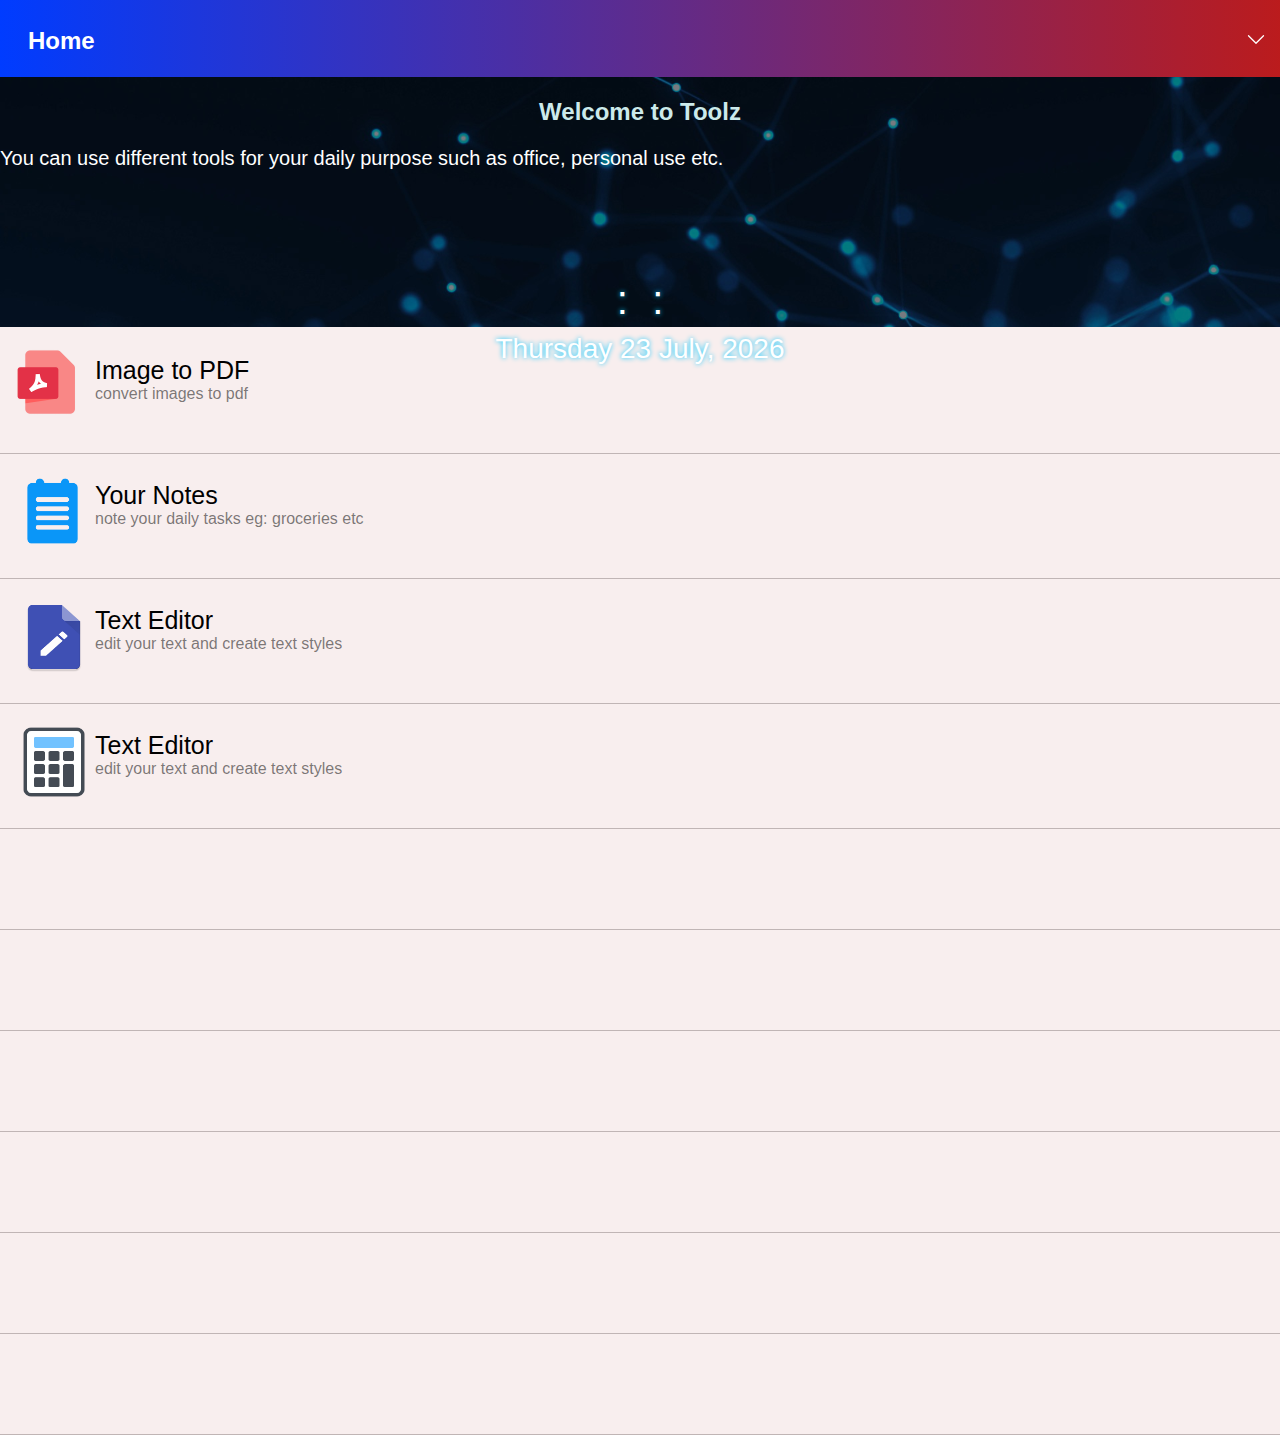
<file: index.html>
<!DOCTYPE html>
<html lang="en">

<head>
    <meta charset="UTF-8" />
    <meta http-equiv="X-UA-Compatible" content="IE=edge" />
    <meta name="viewport" content="width=device-width, initial-scale=1.0" />
    <title>Toolz App</title>

    <link rel="stylesheet" type="text/css" href="style.css" />
    <link rel="icon" href="./assets/icon.png" />

    <!-- All CDN's -->
    <script src="https://ajax.googleapis.com/ajax/libs/jquery/1.12.4/jquery.min.js"></script>

    <link href="//maxcdn.bootstrapcdn.com/font-awesome/4.2.0/css/font-awesome.min.css" rel="stylesheet" />
    <!-- <link href="https://fonts.googleapis.com/css?family=Open+Sans" rel="stylesheet" /> -->

    <script type="text/javascript" src="./js/app.js"></script>
</head>

<body>

    <!-- Loading Animation -->
    <div id="loading"></div>

    <!-- Navigation Bar -->

    <div id="dropdown-selector">
        <div id="select-box">
            <input type="checkbox" id="options-view-button">
            <div id="select-button" class="selector">
                <div id="selected-value" style="margin-top: 5px; margin-left: -20px;">
                    <span style="margin-top: -5px;">Home</span>
                </div>
                <div id="chevrons"><svg xmlns="http://www.w3.org/2000/svg" width="16" height="16" fill="currentColor"
                        class="bi bi-chevron-down" viewBox="0 0 16 16">
                        <path fill-rule="evenodd"
                            d="M1.646 4.646a.5.5 0 0 1 .708 0L8 10.293l5.646-5.647a.5.5 0 0 1 .708.708l-6 6a.5.5 0 0 1-.708 0l-6-6a.5.5 0 0 1 0-.708z" />
                    </svg></div>
            </div>
            <div id="options">
                <div class="option">
                    <a class="label" href="#">About</a>
                </div>
                <div class="option">
                    <a class="label" href="#">Help & Support</a>
                </div>
                <div class="option">
                    <a class="label" href="#">How to use?</a>
                </div>
            </div>
        </div>
    </div>

    <!-- The whole Container where the App is -->
    <div class="container" style="margin-top: 16.7px;">

        <div class="welcomeContainer">

            <p class="welcomeMessage">
                <h2 class="h2"> Welcome to Toolz </h2>

                <p style="display: flex; flex: 1; color: #fff; font-size: 20px; text-align: center;">
                  You can use different tools for your daily purpose such as office, personal use etc.
                </p>
            </p>
        
            <div class="clock">
                <ul>
                    <li id="hours"></li>
                    <li id="point">:</li>
                    <li id="min"></li>
                    <li id="point">:</li>
                    <li id="sec"></li>
                </ul><br>
            </div>
            <div id="Date"></div>

        </div>

        <!-- All Tools -->
        <div class="tools">
            <div class="tool t1" onclick="tool1()">
                <img src="./assets/pdfIco.png" class="t-img1" style="-webkit-tap-highlight-color: transparent;"/>
                <h1 style="color: #000; font-size: 25px; margin-top: -105px; font-weight: normal; display: flex; flex: 1;
                 flex-direction: row; position: relative; left: 45px;">
                Image to PDF</h1>
                <p style="color: rgba(0, 0, 0, 0.521); position: relative; left: 45px;">
                   convert images to pdf
                </p>
            </div>

            <div class="tool t2" onclick="tool2()">
                <img src="./assets/notesicon.png" class="t-img2" style="-webkit-tap-highlight-color: transparent;"/>
                <h1 style="color: #000; font-size: 25px; margin-top: -72px; font-weight: normal; display: flex; flex: 1;
                 flex-direction: row; position: relative; left: 45px;">
                Your Notes</h1>
                <p style="color: rgba(0, 0, 0, 0.521); position: relative; left: 45px;">
                   note your daily tasks eg: groceries etc
                </p>
            </div>

            <div class="tool t3" onclick="tool3()">
                <img src="./assets/txteditoricon.jpg" class="t-img3" style="-webkit-tap-highlight-color: transparent;"/>
                <h1 style="color: #000; font-size: 25px; margin-top: -70px; font-weight: normal; display: flex; flex: 1;
                 flex-direction: row; position: relative; left: 45px;">
                Text Editor</h1>
                <p style="color: rgba(0, 0, 0, 0.521); position: relative; left: 45px;">
                   edit your text and create text styles
                </p>
            </div>

            <div class="tool t4" onclick="tool4()">
                <img src="./assets/calculatoricon.png" class="t-img4" style="-webkit-tap-highlight-color: transparent;"/>
                <h1 style="color: #000; font-size: 25px; margin-top: -70px; font-weight: normal; display: flex; flex: 1;
                 flex-direction: row; position: relative; left: 45px;">
                Text Editor</h1>
                <p style="color: rgba(0, 0, 0, 0.521); position: relative; left: 45px;">
                   edit your text and create text styles
                </p>
            </div>

            <div class="tool t5" onclick="tool5()">

            </div>

            <div class="tool t6" onclick="tool6()">

            </div>

            <div class="tool t7" onclick="tool7()">

            </div>

            <div class="tool t8" onclick="tool8()">

            </div>

            <div class="tool t9" onclick="tool9()">

            </div>

            <div class="tool t10" onclick="tool10()">

            </div>
        </div>
    </div>
</body>

</html>
</file>
<file: style.css>
/* Font Api's from Google Fonts */

@import url("https://fonts.googleapis.com/css2?family=Oswald:wght@600&display=swap");
@import url("https://fonts.googleapis.com/css2?family=Roboto&display=swap");
@import url("https://fonts.googleapis.com/css2?family=Open+Sans:wght@300;400;600;700;800&display=swap");

body,
html {
  width: 100%;
  overflow-x: hidden;
  box-sizing: border-box;
}

* {
  margin: 0;
  padding: 0;
  font-family: 'Segoe UI', Tahoma, Geneva, Verdana, sans-serif;
  -webkit-tap-highlight-color: transparent;
  /* font-family: "Owsald", sans-serif; */

  /* Uncopyable */
  -webkit-touch-callout: none;
  -webkit-user-select: none;
  -khtml-user-select: none;
  -moz-user-select: none;
  -ms-user-select: none;
  user-select: none;
}

#loading {
  position: fixed;
  width: 100%;
  height: 100vh;
  background: #191919 url('./assets/loading1.gif') no-repeat center;
  z-index: 99999;

  /* Uncopyable */
  -webkit-touch-callout: none;
  -webkit-user-select: none;
  -khtml-user-select: none;
  -moz-user-select: none;
  -ms-user-select: none;
  user-select: none;
}

#dropdown-selector {
  -webkit-tap-highlight-color: transparent;
  width: 100%;
  height: 42px;
  overflow: visible;
  font-size: 1.5em;
  border: none;

  /* Uncopyable */
  -webkit-touch-callout: none;
  -webkit-user-select: none;
  -khtml-user-select: none;
  -moz-user-select: none;
  -ms-user-select: none;
  user-select: none;
}

#country-selector a:hover {
  text-decoration: none !important;
}

#country-selector * {
  user-select: none;
}

#country-selector *:focus {
  outline: none;
}

#country-selector input {
  color: #e2eded;
}

#select-button {
  background-image: linear-gradient(to right,
      rgb(0, 60, 255),
      rgba(231, 15, 15, 0.74));
  position: relative;
  height: auto;
  padding: 1em 2em;
  background-color: #3c3f45;
  cursor: pointer;
  color: #fff;
  font-weight: 600;
  transition: .3s all ease-in-out;
}

.label {
  display: none;
}

#chevrons {
  position: absolute;
  top: 0;
  right: 0;
  bottom: 0;
  width: 20px;
  padding: 9px 14px;
}

#chevrons svg {
  width: 100%;
  height: 100%;
}

#options-view-button {
  position: absolute;
  top: 0;
  right: 0;
  bottom: 0;
  left: 0;
  width: 100%;
  height: 70px;
  margin: 0;
  opacity: 0;
  cursor: pointer;
  z-index: 3;
}

#selected-value {
  font-size: 1em;
  line-height: 1;
  margin-right: 26px;
}

.option,
.label {
  color: #000;
  font-size: 1em;
  font-weight: 500;
}

#chevrons {
  position: absolute;
  top: 2px;
  right: 0;
  bottom: 0;
  width: 20px;
  padding: 12px 14px;
}

#chevrons svg {
  width: 100%;
  height: 100%;
}

#options-view-button:checked+#select-button #chevrons i {
  color: rgb(0, 0, 0);
}

#options-view-button:checked+#select-button {
  background-image: linear-gradient(to right,
      rgb(0, 60, 255),
      rgba(231, 15, 15, 0.74));
}

.options {
  position: absolute;
  left: 0;
}

#options {
  position: absolute;
  right: 0;
  left: 0;
  width: 100%;
  margin: 0 auto;
  background-color: #fff;
  z-index: 1000;
}

.option {
  position: relative;
  line-height: 1;
  z-index: 2;
  transition: none;
}

#options-view-button:checked~#options .option i {
  display: block;
  padding: 12px 0;
  background-color: #fff;
}

#options-view-button:checked~#options .label {
  display: block;
  padding: 1em 2em;
}

.label {
  text-decoration: none;
  font-weight: 600;
}

a.label:visited {
  color: #000;
}

.option {
  background: #f3f3f3;
}

.option:hover {
  color: #fff;
  background: #6f9beb;
}

.option:hover a {
  color: #fff;
  transition: none;
}

/* ----------------------- */
/* Welcome Container */
.welcomeContainer {
  border: none;
  width: 100%;
  height: 250px;
  background: #777a80 url('./assets/banner2bg.jpg');
  background-blend-mode: darken;
  background-size: cover;

  transform: translate(0%, 7.2%);

  /* linear-gradient(to right,
  rgb(211, 217, 236),
  rgba(7, 87, 236, 0.884)) */

  /* Uncopyable Element */
  -webkit-touch-callout: none;
  -webkit-user-select: none;
  -khtml-user-select: none;
  -moz-user-select: none;
  -ms-user-select: none;
  user-select: none;
}

.h2 {
  text-align: center;
  line-height: 70px;
  color: rgb(204, 234, 235);
}

.welcomeMessage {
  background: none;
}

/* Welcome Container Ends*/
/* ----------------------- */

/* -------------- */
/* Clock & Date */
.clock {
  display: flex;
  margin-left: auto;
  margin-right: auto;
  width: 400px;
  margin-top: 10%;
  color: #fff;
  background: none;
}

#Date {
  display: flex;
  flex: 1;
  flex-direction: column;
  margin-top: 10px;
  color: #ffffff;
  font-family: Arial, Helvetica, sans-serif;
  font-size: 28px;
  text-align: center;
  text-shadow: 0 0 5px #00c6ff;
}

ul {
  flex: 1;
  margin-top: -20px;
  width: 400px;
  padding: 0px;
  list-style: none;
  text-align: center;
}

ul li {
  flex: 1;
  display: inline;
  font-size: 40px;
  text-align: center;
  font-family: Arial, Helvetica, sans-serif;
  text-shadow: 0 0 5px #00c6ff;
}

#point {
  flex: 1;
  font-size: 40px;
  position: relative;
  animation: mymove 1s ease infinite;
  animation: mymove 1s ease infinite;
  padding-left: 10px;
  padding-right: 10px;
}

@keyframes mymove {
  0% {
    opacity: 1.0;
    text-shadow: 0 0 20px #00c6ff;
  }

  50% {
    opacity: 0;
    text-shadow: none;
  }

  100% {
    opacity: 1.0;
    text-shadow: 0 0 20px #00c6ff;
  }
}

@keyframes mymove {
  0% {
    opacity: 1.0;
    text-shadow: 0 0 20px #00c6ff;
  }

  50% {
    opacity: 0;
    text-shadow: none;
  }

  100% {
    opacity: 1.0;
    text-shadow: 0 0 20px #00c6ff;
  }
}

/* Clock & Date */
/* -------------- */

.tools {
  background-color: rgb(248, 238, 238);
  padding: 0px 0px;
  margin-top: 18.7px;
}

.tool {
  padding: 50px;
  border-bottom: solid rgb(192, 181, 181);
  border-width: thin;
  -webkit-tap-highlight-color: transparent;
  overflow: hidden;

  /* Uncopyable */
  -webkit-touch-callout: none;
  -webkit-user-select: none;
  -khtml-user-select: none;
  -moz-user-select: none;
  -ms-user-select: none;
  user-select: none;
}

/* -------------- */
/* Tools Icon */

.t-img1 {
  width: 200px;
  height: 150px;
  margin-top: -70px;
  margin-left: -100px;

  /* Uncopyable */
  -webkit-touch-callout: none;
  -webkit-user-select: none;
  -khtml-user-select: none;
  -moz-user-select: none;
  -ms-user-select: none;
  user-select: none;
}

.t-img2 {
  width: 65px;
  height: 72px;

  margin-top: -27px;
  margin-left: -30px;

  /* Uncopyable */
  -webkit-touch-callout: none;
  -webkit-user-select: none;
  -khtml-user-select: none;
  -moz-user-select: none;
  -ms-user-select: none;
  user-select: none;
}

.t-img3 {
  width: 78px;
  height: 70px;
  margin-top: -27px;
  margin-left: -35px;

  /* Uncopyable */
  -webkit-touch-callout: none;
  -webkit-user-select: none;
  -khtml-user-select: none;
  -moz-user-select: none;
  -ms-user-select: none;
  user-select: none;
}

.t-img4 {
  width: 78px;
  height: 70px;
  margin-top: -27px;
  margin-left: -35px;

  /* Uncopyable */
  -webkit-touch-callout: none;
  -webkit-user-select: none;
  -khtml-user-select: none;
  -moz-user-select: none;
  -ms-user-select: none;
  user-select: none;
}

/* Tools Icon Code Ends*/
/* -------------------------- */
/* Extra Tool-Container Styling */

/* Icon Shadow */
.icon-shadow {
  box-shadow: -7px 3px 11px -3px rgba(2,2,2,0.71);
-webkit-box-shadow: -7px 3px 11px -3px rgba(2,2,2,0.71);
-moz-box-shadow: -7px 3px 11px -3px rgba(2,2,2,0.71);
}

/* Icon Shadow Ends */

/* Extra Tool-Container Styling Ends*/
/* ------------------------------ */
@media screen and (max-width: 768px) {

  /* Tablet(IPad) */
  .tool {
    width: 100%;
    height: 8px;
  }
}

@media screen and (max-width: 1024px) {
  .container {
    height: auto;
  }

  /* Tablet(IPad Pro) */
  .tool {
    width: 100%;
    height: 8px;
  }
}

/* Media Queries for all compatible device */

/* 
  ##Device = Desktops
  ##Screen = 1281px to higher resolution desktops
*/

@media (min-width: 1281px) {
  /* CSS */
}

/* 
    ##Device = Laptops, Desktops
    ##Screen = B/w 1025px to 1280px
  */

@media (min-width: 1025px) and (max-width: 1280px) {
  /* CSS */
}

/* 
    ##Device = Tablets, Ipads (portrait)
    ##Screen = B/w 768px to 1024px
  */

@media (min-width: 768px) and (max-width: 1024px) {
  /* CSS */
}

/* 
    ##Device = Tablets, Ipads (landscape)
    ##Screen = B/w 768px to 1024px
  */

@media (min-width: 768px) and (max-width: 1024px) and (orientation: landscape) {
  /* CSS */
}

/* 
    ##Device = Low Resolution Tablets, Mobiles (Landscape)
    ##Screen = B/w 481px to 767px
  */

@media (min-width: 481px) and (max-width: 767px) {
  /* CSS */
}

/* 
    ##Device = Most of the Smartphones Mobiles (Portrait)
    ##Screen = B/w 320px to 479px
  */

@media (min-width: 360px) and (max-width: 480px) {}
</file>
